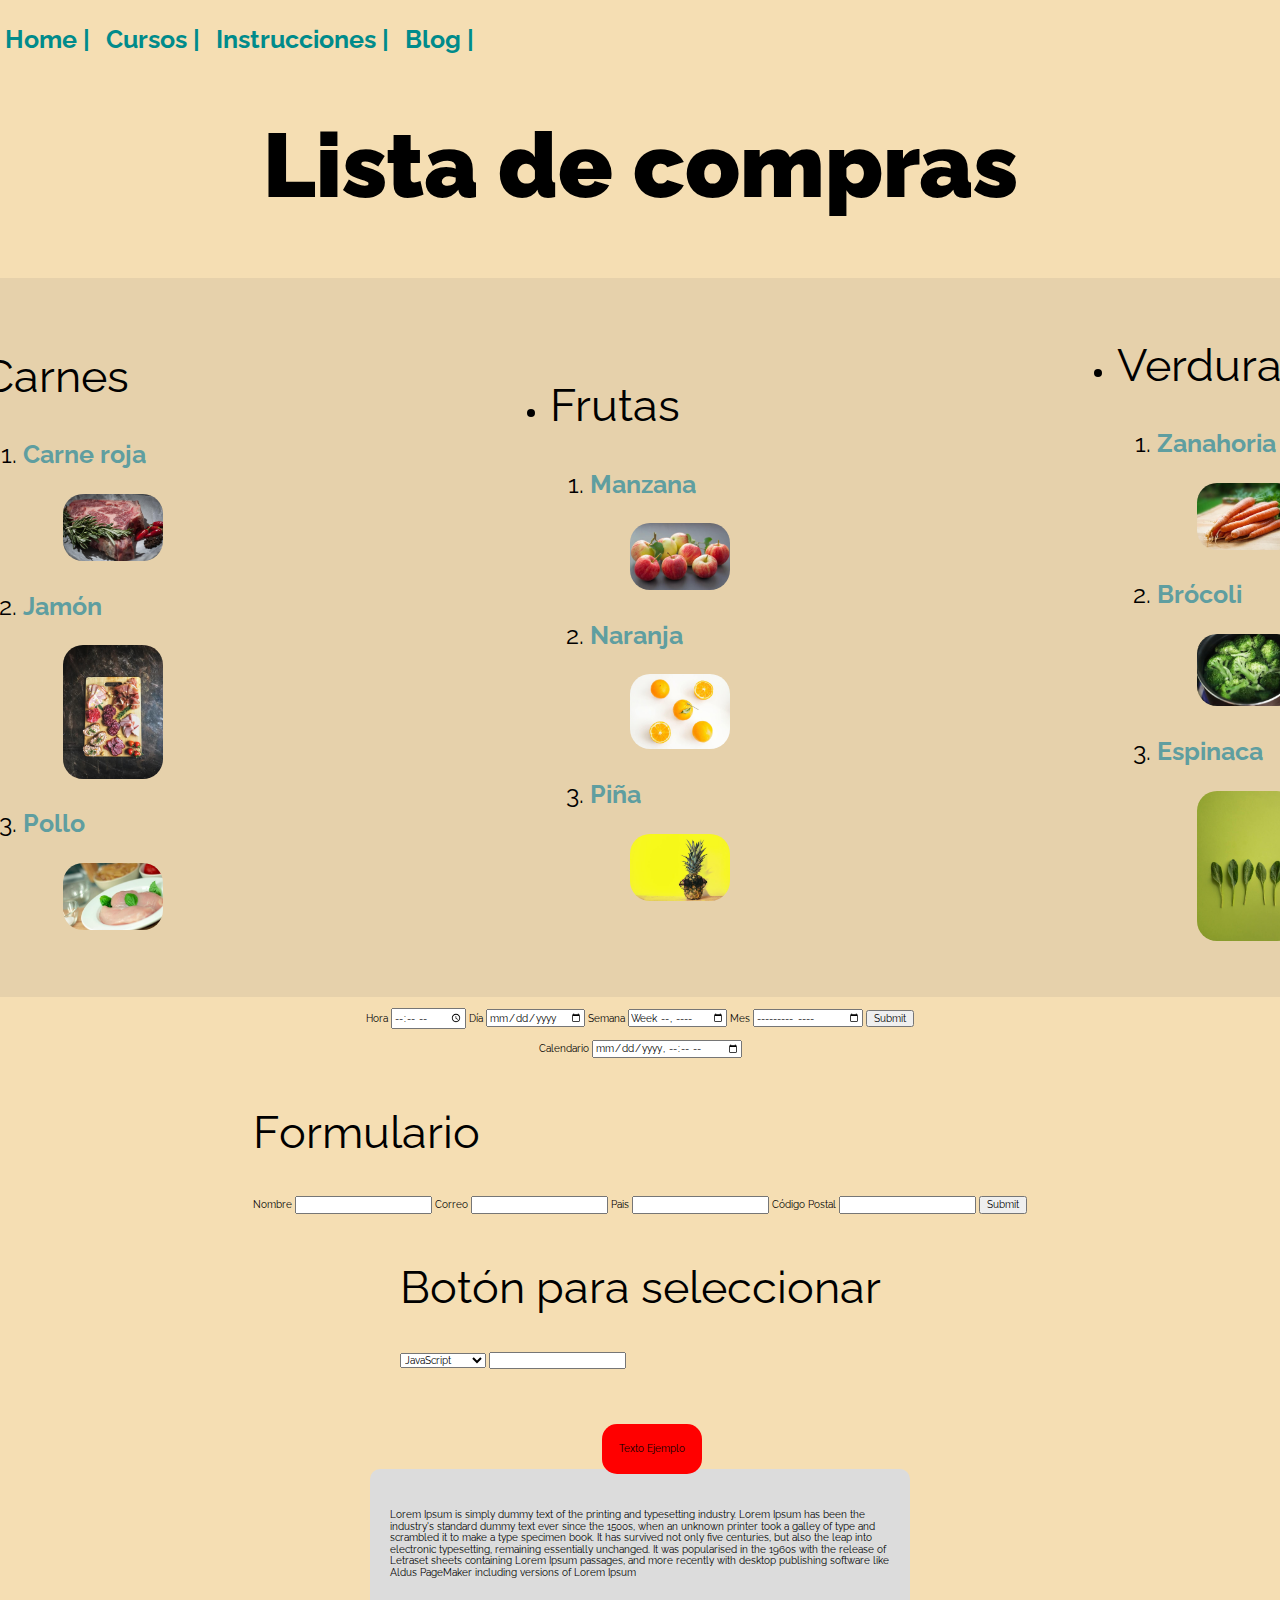
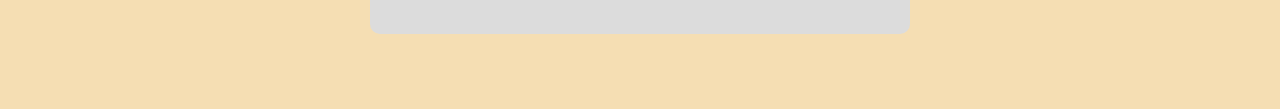
<file: 3. HTML-CursoDefinitivoHTMLAndCSS/index.html>
<!DOCTYPE html>
<html lang="es">

<head>
    <meta charset="UTF-8">
    <meta http-equiv="X-UA-Compatible" content="IE=edge">
    <meta name="viewport" content="width=device-width, initial-scale=1.0">
    <title>Document</title>
    <link rel="stylesheet" href="./css/normalize.css">
    <link rel="stylesheet" href="./css/mainCSS.css">
</head>

<body>
    <header>
        <nav>
            <ul class="main-nav">
                <li class="main-nav_item">
                    <a href="#">Home</a>
                </li>
                <li class="main-nav_item">
                    <a href="./layout.html">Cursos</a>
                </li>
                <li class="main-nav_item">
                    <a href="#">Instrucciones</a>
                </li>
                <li class="main-nav_item">
                    <a href="#">Blog</a>
                </li>
            </ul>
        </nav>
        <h1>Lista de compras</h1>
    </header>
    <main>
        <section id="lista_de_compras">
            <ul>
                <li>
                    <h2>Carnes</h2>
                </li>
                <ol>
                    <li>
                        <a target="_blank"
                            href="https://www.google.com/search?q=recetas+con+carne+roja&rlz=1C1CHBF_esMX1049MX1049&oq=recetas+con+carne+roja&aqs=chrome.0.0i512l10.4280j0j7&sourceid=chrome&ie=UTF-8">Carne
                            roja
                        </a>
                        <figure>
                            <img src="./assets/images/carneRoja.jpg" alt="" width="75px">
                            <!-- <figcaption>Es una imagen de carne roja para la dieta</figcaption> -->
                            <!-- Esta última etiqueta de <figcaption></figcaption>, sirve para dejar una nota de pie en la imagen -->
                        </figure>
                    </li>
                    <li>
                        <a target="_blank" href="https://www.google.com/search?q=recetas+con+jam%C3%B3n&">Jamón
                        </a>
                        <figure>
                            <img src="./assets/images/jamon.jpg" alt="" width="75px">
                        </figure>
                    </li>
                    <li>
                        <a target="_blank" href="https://www.google.com/search?q=recetas+con+pollo">Pollo
                        </a>
                        <figure>
                            <img src="./assets/images/pollo.jpg" alt="" width="75px">
                        </figure>
                    </li>
                </ol>
            </ul>
            <ul>
                <li>
                    <h2>Frutas</h2>
                </li>
                <ol>
                    <li>
                        <a target="_blank" href="https://www.google.com/search?q=recetas+con+manzana">Manzana
                        </a>
                        <figure>
                            <img src="./assets/images/manzanas.jpg" alt="" width="75px">
                        </figure>
                    </li>
                    <li>
                        <a target="_blank" href="https://www.google.com/search?q=recetas+con+Naranja">Naranja
                        </a>
                        <figure>
                            <img src="./assets/images/naranja.jpg" alt="" width="75px">
                        </figure>
                    </li>
                    <li>
                        <a target="_blank" href="https://www.google.com/search?q=recetas+con+Pi%C3%B1a">Piña
                        </a>
                        <figure>
                            <img src="./assets/images/pina.jpg" alt="" width="75px">
                        </figure>
                    </li>
                </ol>
            </ul>

            <ul>
                <li>
                    <h2>Verduras</h2>
                </li>
                <ol>
                    <li>
                        <a target="_blank" href="https://www.google.com/search?q=recetas+con+Zanahoria">Zanahoria
                        </a>
                        <figure>
                            <img src="./assets/images/zanahorias.jpg" alt="" width="75px">
                        </figure>
                    </li>
                    <li>
                        <a target="_blank" href="https://www.google.com/search?q=recetas+con+Br%C3%B3coli">Brócoli
                        </a>
                        <figure>
                            <img src="./assets/images/brocoli.jpg" alt="" width="75px">
                        </figure>
                    </li>
                    <li>
                        <a target="_blank" href="https://www.google.com/search?q=recetas+con+Espinaca">Espinaca
                        </a>
                        <figure>
                            <img src="./assets/images/espinacas.jpg" alt="" width="75px">
                        </figure>
                        <figcaption></figcaption>
                    </li>
                </ol>
            </ul>
        </section>
        <br>
        <section>
            <form action="">
                <label for="hora">
                    <span>Hora</span>
                    <input type="time" id="hora" name="hora">
                </label>
                <label for="dia">
                    <span>Día</span>
                    <input type="date" id="dia" name="dia">
                </label>
                <label for="semana">
                    <span>Semana</span>
                    <input type="week" id="semana" name="semana">
                </label>
                <label for="mes">
                    <span>Mes</span>
                    <input type="month" id="mes" name="mes">
                </label>
                <input type="submit">
            </form>
        </section>
        <br>
        <section>
            <form action="">
                <label for="calendario">
                    <span>Calendario</span>
                    <input type="datetime-local" id="calendario" name="calendario">
                </label>
            </form>
        </section>
        <br>
        <section>
            <h2>Formulario</h2>
            <!-- nombre, correo, país y CP -->
            <form action="">
                <label for="nombre">
                    <span>Nombre</span>
                    <input type="text" name="nombre" id="nombre" required autocomplete="name">
                </label>
                <label for="correo">
                    <span>Correo</span>
                    <input type="email" name="correo" id="correo" required autocomplete="email">
                </label>
                <label for="pais">
                    <span>Pais</span>
                    <input type="text" name="pais" id="pais" required autocomplete="country-name">
                </label>
                <label for="cp">
                    <span>Código Postal</span>
                    <input type="number" name="cp" id="cp" required autocomplete="postal-code">
                </label>
                <input type="submit">
            </form>
        </section>
        <br>
        <section>
            <h2>Botón para seleccionar</h2>
            <select name="cursos" id="">
                <option value="JavaScript">JavaScript</option>
                <option value="HTML5">HTML5</option>
                <option value="CSS3">CSS3</option>
                <option value="Web Standar">Web Standars</option>
            </select>
            <input list="cursos">
            <datalist id="cursos">
                <option value="JavaScript"></option>
                <option value="HTML5"></option>
                <option value="CSS3"></option>
                <option value="Web Standar"></option>
            </datalist>
        </section>
        <div class="reto37">
            <div class="red_box">
                <p>Texto Ejemplo</p>
            </div>
            <section class="gray_box">
                Lorem Ipsum is simply dummy text of the printing and typesetting industry. Lorem Ipsum has been the
                industry's standard dummy text ever since the 1500s, when an unknown printer took a galley of type and
                scrambled it to make a type specimen book. It has survived not only five centuries, but also the leap
                into electronic typesetting, remaining essentially unchanged. It was popularised in the 1960s with the
                release of Letraset sheets containing Lorem Ipsum passages, and more recently with desktop publishing
                software like Aldus PageMaker including versions of Lorem Ipsum
            </section>
        <div/>
    </main>
</body>

</html>
</file>
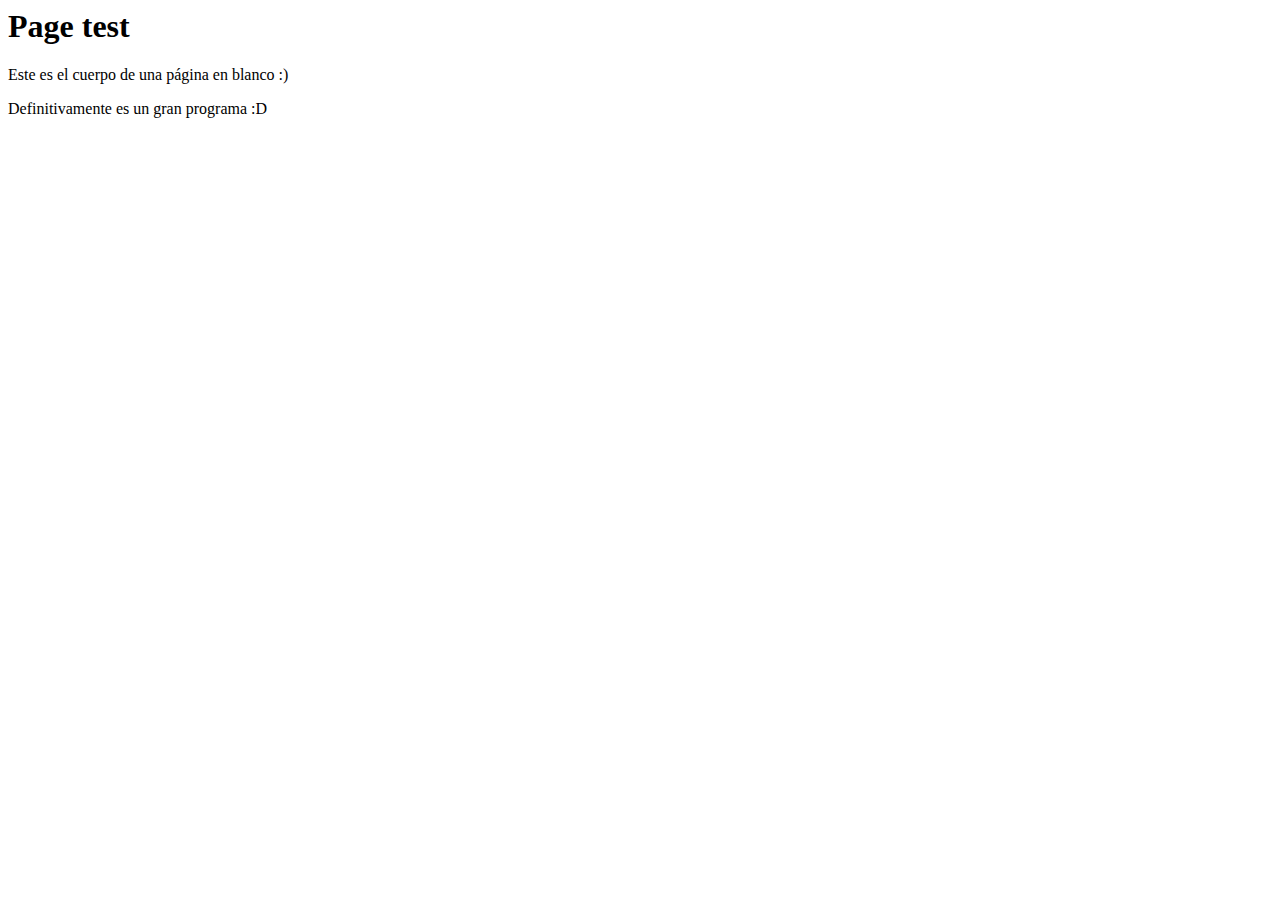
<file: 1. HTML-piedra_papel_tijera/pagina.html>
<html>
	<head>
		<meta charset="utf-8" />
		<title>First page</title>
		<script>
			//Podemos hacer esto, pero no es correcto
			let mombre=""
			nombre=prompt("¿Cuál es tu nombre?")
			alert("Bienvenido "+nombre)
		</script>
	</head>
	<body>
		<h1>Page test</h1>
		<p>
			Este es el cuerpo de una página en blanco :)
		</p>
		<p>
			Definitivamente es un gran programa :D
		</p>
	</body>
</html>
</file>
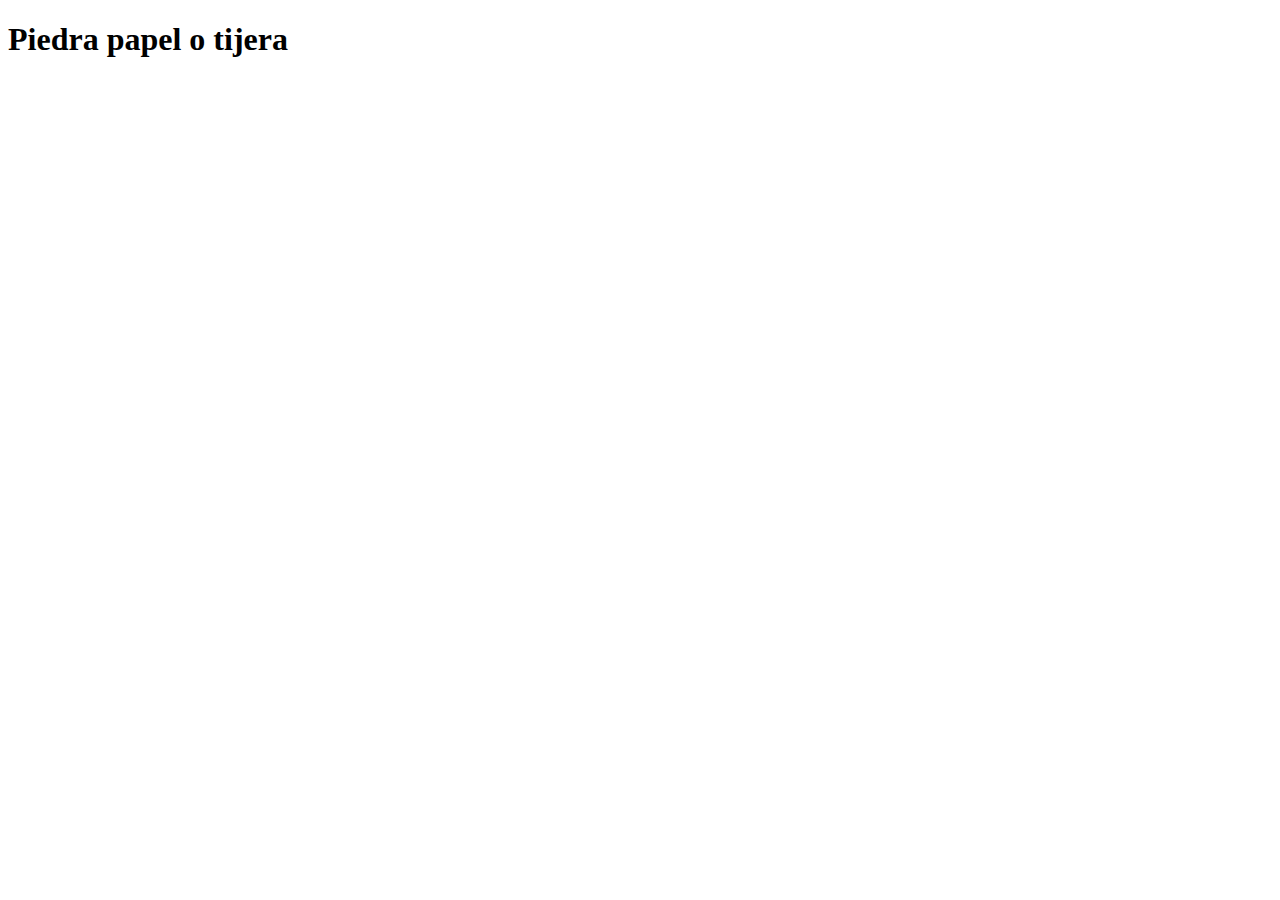
<file: 1. HTML-piedra_papel_tijera/PiedraPapelTijera.html>
<!DOCTYPE html>
<html lang="en">
<head>
    <meta charset="UTF-8">
    <meta http-equiv="X-UA-Compatible" content="IE=edge">
    <meta name="viewport" content="width=device-width, initial-scale=1.0">
    <title>PPT juego</title>
    <script src="js/codigo.js"></script>
</head>
<body>
    <h1>
        Piedra papel o tijera
    </h1>
</body>
</html>
</file>
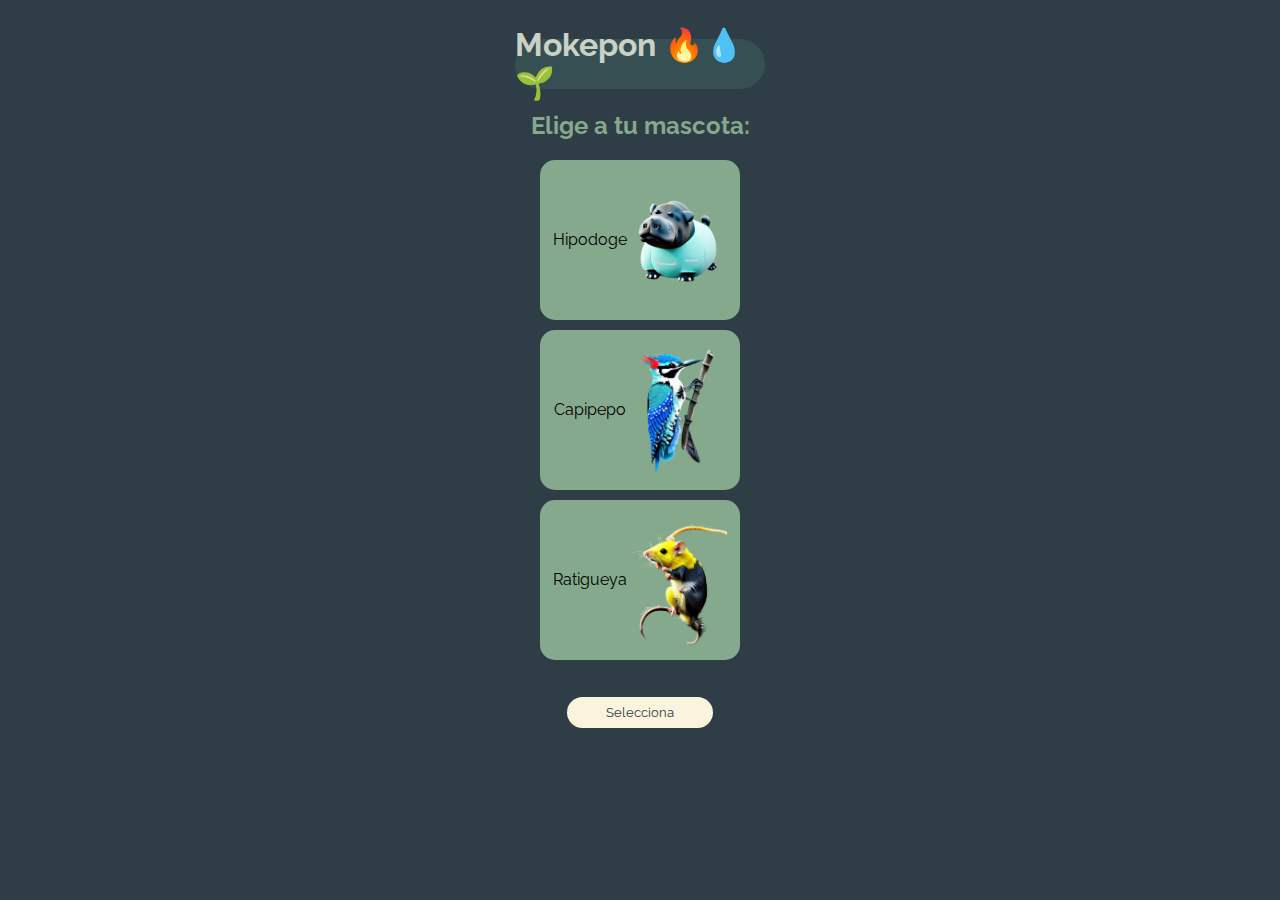
<file: 2. HTML-mokepon/mokepon.html>
<!DOCTYPE html>
<html lang="en">

<head>
    <meta charset="UTF-8">
    <meta http-equiv="X-UA-Compatible" content="IE=edge">
    <meta name="viewport" content="width=device-width, initial-scale=1.0">
    <title>Mokepon!</title>
    <link rel="stylesheet" href="./css/styles.css">
</head>
<body>
    <section id="seleccionar-mascota">
        <h1 class="titulo">Mokepon 🔥💧🌱</h1>        
        <h2 class="subtitulo">Elige a tu mascota: </h2>
        <div id="contenedor-tarjetas" class="seleccionar-opciones">
            
        </div>
        <button id="boton-mascota">
            Selecciona
        </button>
    </section>
    <section id="seleccionar-ataque">
        <h1 class="titulo">Mokepon 🔥💧🌱</h1>

        <h2 class="subtitulo">Elige tu ataque: </h2>
        <div id="contenedorAtaques" class="skillSelection">
            
        </div>
        <div id="mensajes">
            <p id="resultado">Mucha suerte 🤠</p>
            <section id="reiniciar">
                <button type="button" id="boton-reiniciar">
                    Reiniciar partida
                </button>
            </section>
        </div>
        <div class="ataques">
            <div class="ataques-jugador">
                <p id="vidas-jugador">3</p>
                <p id="mascota-jugador"></p>
                <div id="ataquesJugador"></div>
            </div>
            <div class="ataques-enemigo">
                <p id="vidas-enemigo">3</p>
                <p id="mascota-enemigo"></p>
                <div id="ataquesEnemigo"></div>
            </div>
            
            
        </div>
    </section>
    <script src="js/codigo.js"></script>
</body>
</html>
</file>
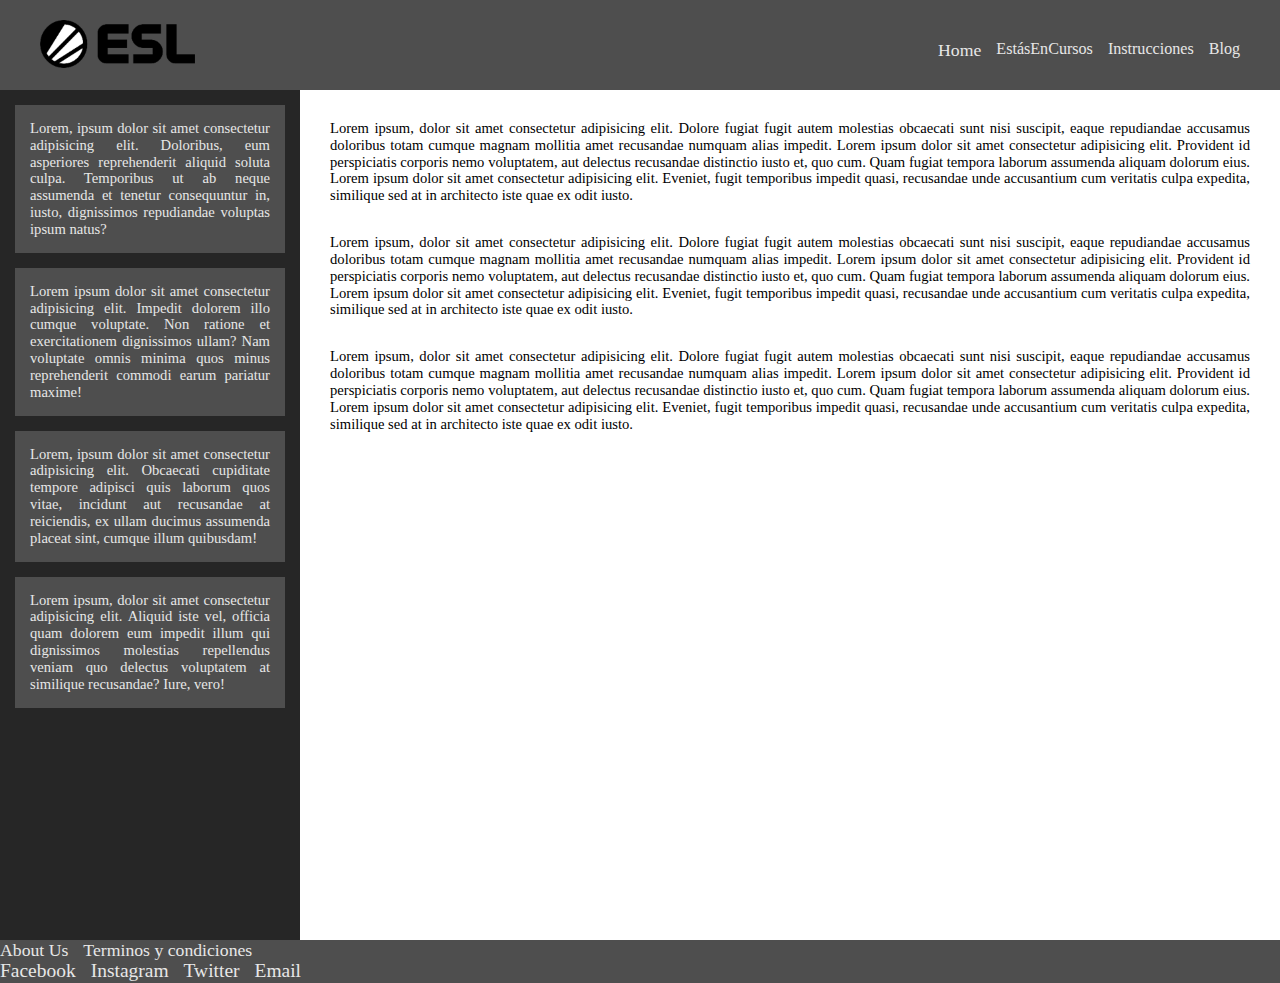
<file: 3. HTML-CursoDefinitivoHTMLAndCSS/layout.html>
<!DOCTYPE html>
<html lang="en">

<head>
    <meta charset="UTF-8">
    <meta http-equiv="X-UA-Compatible" content="IE=edge">
    <meta name="viewport" content="width=device-width, initial-scale=1.0">
    <link rel="stylesheet" href="./css/normalize.css">
    <link rel="stylesheet" href="./css/layout.css">
    <title>Document</title>
</head>

<body>
    <header class="header__body">
        <figure class="header__body-figure">
            <!-- Logo -->
            <img class="header__body-mainImg" src="./assets/images/ESLLogo.png" alt="">
        </figure>
        <nav class="header__body-nav">
            <!-- Navbar -->
            <ul class="header__body-ul">
                <li class="header__body-liHome">
                    <a class="header__body-liHomeButton" href="./index.html">Home</a>
                </li>
                <li class="header__body-liCursos">EstásEnCursos</li>
                <li class="header__body-liInstructores">Instrucciones</li>
                <li class="header__body-liBlog">Blog</li>
            </ul>
        </nav>
    </header>
    <main>
        <aside class="main__asaide-notes">
            <!-- Photos, news, blogpost, etc -->
            <article class="asaide__notes-article">
                <div class="asaide__notes-articleInfo">Lorem, ipsum dolor sit amet consectetur adipisicing elit. Doloribus, eum asperiores reprehenderit
                    aliquid soluta culpa. Temporibus ut ab neque assumenda et tenetur consequuntur in, iusto,
                    dignissimos repudiandae voluptas ipsum natus?</div>
            </article>
            <article class="asaide__notes-article">
                <div class="asaide__notes-articleInfo">Lorem ipsum dolor sit amet consectetur adipisicing elit. Impedit dolorem illo cumque voluptate. Non ratione et exercitationem dignissimos ullam? Nam voluptate omnis minima quos minus reprehenderit commodi earum pariatur maxime!</div>
            </article>
            <article class="asaide__notes-article">
                <div class="asaide__notes-articleInfo">Lorem, ipsum dolor sit amet consectetur adipisicing elit. Obcaecati cupiditate tempore adipisci quis laborum quos vitae, incidunt aut recusandae at reiciendis, ex ullam ducimus assumenda placeat sint, cumque illum quibusdam!</div>
            </article>
            <article class="asaide__notes-article">
                <div class="asaide__notes-articleInfo">Lorem ipsum, dolor sit amet consectetur adipisicing elit. Aliquid iste vel, officia quam dolorem eum impedit illum qui dignissimos molestias repellendus veniam quo delectus voluptatem at similique recusandae? Iure, vero!</div>
            </article>
        </aside>
        <section class="main__section">
            <!-- Main section -->
            <p class="main__section-parrafo">Lorem ipsum, dolor sit amet consectetur adipisicing elit. Dolore fugiat fugit autem molestias obcaecati sunt nisi suscipit, eaque repudiandae accusamus doloribus totam cumque magnam mollitia amet recusandae numquam alias impedit. Lorem ipsum dolor sit amet consectetur adipisicing elit. Provident id perspiciatis corporis nemo voluptatem, aut delectus recusandae distinctio iusto et, quo cum. Quam fugiat tempora laborum assumenda aliquam dolorum eius. Lorem ipsum dolor sit amet consectetur adipisicing elit. Eveniet, fugit temporibus impedit quasi, recusandae unde accusantium cum veritatis culpa expedita, similique sed at in architecto iste quae ex odit iusto.</p>
            <p class="main__section-parrafo">Lorem ipsum, dolor sit amet consectetur adipisicing elit. Dolore fugiat fugit autem molestias obcaecati sunt nisi suscipit, eaque repudiandae accusamus doloribus totam cumque magnam mollitia amet recusandae numquam alias impedit. Lorem ipsum dolor sit amet consectetur adipisicing elit. Provident id perspiciatis corporis nemo voluptatem, aut delectus recusandae distinctio iusto et, quo cum. Quam fugiat tempora laborum assumenda aliquam dolorum eius. Lorem ipsum dolor sit amet consectetur adipisicing elit. Eveniet, fugit temporibus impedit quasi, recusandae unde accusantium cum veritatis culpa expedita, similique sed at in architecto iste quae ex odit iusto.</p>
            <p class="main__section-parrafo">Lorem ipsum, dolor sit amet consectetur adipisicing elit. Dolore fugiat fugit autem molestias obcaecati sunt nisi suscipit, eaque repudiandae accusamus doloribus totam cumque magnam mollitia amet recusandae numquam alias impedit. Lorem ipsum dolor sit amet consectetur adipisicing elit. Provident id perspiciatis corporis nemo voluptatem, aut delectus recusandae distinctio iusto et, quo cum. Quam fugiat tempora laborum assumenda aliquam dolorum eius. Lorem ipsum dolor sit amet consectetur adipisicing elit. Eveniet, fugit temporibus impedit quasi, recusandae unde accusantium cum veritatis culpa expedita, similique sed at in architecto iste quae ex odit iusto.</p>
        </section>
        <footer class="main__footer">
            <section class="footer__section-info">
                <!-- Basic Info -->
                <ul class="footer__body-ul">
                    <li class="footer__body-aboutUs">
                        About Us
                    </li>
                    <li class="footer__body-TAndC">
                        Terminos y condiciones
                    </li>
                </ul>
            </section>
            <section class="footer__section-socialMedia">
                <!-- Social media -->
                <ul class="footer__body-ul">
                    <li class="footer__body-FB">
                        <a class="footer-liFBButton" href="#">Facebook</a>
                    </li>
                    <li class="footer__body-IG">
                        <a class="footer-liFBButton" href="#">Instagram</a>
                    </li>
                    <li class="footer__body-TT">
                        <a class="footer-liFBButton" href="#">Twitter</a>
                    </li>
                    <li class="footer__body-email">
                        <a class="footer-liFBButton" href="#">Email</a>
                    </li>
                </ul>
            </section>
        </footer>
    </main>
</body>

</html>
</file>
<file: 3. HTML-CursoDefinitivoHTMLAndCSS/css/mainCSS.css>
@import url('https://fonts.googleapis.com/css2?family=Raleway:wght@200&display=swap');

body{
    background-color: wheat;
    font-family: 'Raleway', sans-serif;
}
.main-nav{
    margin-top: 2.5rem;
    list-style: none;
    padding-left: 0;
    /* background-color: antiquewhite; */
}
.main-nav_item{
    color: red;
    display: inline-block
}
.main-nav_item a{
    color:darkcyan;
    padding: 0.5rem;
    text-decoration: none;
}
.main-nav_item a:hover{
    color: burlywood;
}
.main-nav_item a:active{
    color: red;
}
.main-nav_item a::after{
    content: " | ";
}
h1{
    font-size: 9rem;
    font-weight: 900;
    display: flex;
    justify-content: center;
}
main{
    display: flex;
    flex-direction: column;
    align-items: center;
}
#lista_de_compras{
    display: flex;
    justify-content: space-around;
    background-color: rgb(230, 209, 171);
    border-radius: 25px;
    width: 170.0rem;
    align-items: center;

}
h2{
    font-size: 4.5rem;
    font-weight: 400;
}
ul{
    font-size: 2.5rem;
}
ul a{
    text-decoration: none;
    font-weight: bold;
    color: cadetblue;
}
figcaption{
    color: darkolivegreen;
}
img{
    width: 10.0rem;
    height: auto;
    border-radius: 20px;
}
.reto37{
    margin-top: 50px;
}
.gray_box{
    padding: 4rem 2rem;
    border-radius: 10px;
    background-color: gainsboro;
    display: inline-block;
    min-width: 25rem;
    max-width: 50rem;
    min-height: 8.5rem;
    margin-bottom: 75px;
}
.red_box{
    background-color: red;
    width: 10rem;
    height: 5rem;
    border-radius: 15px;
    display: flex;
    position: relative;
    align-items: center;
    justify-content: center;
    left: 43%;
    top: 0.5rem;
}
</file>
<file: 2. HTML-mokepon/css/styles.css>
@import url('https://fonts.googleapis.com/css2?family=Raleway:ital,wght@0,100;0,500;1,100&display=swap');
body{
    font-family: 'Raleway', sans-serif;
    padding: 10px;
    background-color: #2f3e46;
}
.titulo {
    /*Para las clases es un .titulo y para ID es #titulo*/
    color: #cad2c5;
    width: 250px;
    height: 50px;
    background-color: #354f52;
    border-radius: 50px;
    display: flex;
    justify-content: center;
    align-items: center;
}

.tarjeta-de-mokepon:hover {
    cursor: pointer;
}

.subtitulo {
    color: #84a98c;
    margin:0px;
    margin-bottom: 10px;
}
#seleccionar-ataque {
    color: white;
    flex-direction: column;
    align-items: center;
}

.boton-de-ataque{
    background-color: #faf3dd;
    border-radius: 50px;
    height: 35px;
    width: 150px;
    border: 2px solid;   
    color: #2f3e46;
    font-family: 'Raleway', sans-serif;
}

.boton-de-ataque:hover{
    background-color: #2f3e46;
    color: #faf3dd;
}

#mensajes {
    color: azure;
}

#seleccionar-mascota {
    display: flex;
    flex-direction: column;
    align-items: center;
}
#seleccionar-opciones, .skillSelection{
    display: flex;
    gap: 10px;
    justify-content: center;
    align-items: center;
    background-color: #354f52;
    border-radius: 10px;
    width: 700px;
    padding: 25px;
    font-family: 'Raleway', sans-serif;
}

.tarjeta-de-mokepon{
    width: 200px;
    height: 160px;
    padding: 10px;
    box-sizing: border-box;
    margin: 10px;
    border-radius: 15px;
    display: flex;
    justify-content: center;
    align-items: center;
    background-color: #84a98c;
}

input{
    display: none;
}

input:checked + label{
    background-color: #cad2c5;
}

.tarjeta-de-mokepon img{
    width: 100px;
}

#boton-mascota{
    background-color: #faf3dd;
    border-radius: 50px;
    height: 35px;
    width: 150px;
    margin-top: 25px;
    border: 2px solid;
    color: #2f3e46;
    font-family: 'Raleway', sans-serif;
}

#boton-reiniciar{
    background-color: #2f3e46;
    border-radius: 50px;
    height: 35px;
    width: 150px;
    border: 2px solid;
    color: #faf3dd;
    font-family: 'Raleway', sans-serif;
}

#boton-reiniciar:hover{
    background-color: #faf3dd;
    color: #2f3e46;
}

#mensajes{
    background-color: #84a98c;
    border-radius: 20px;
    width: 200px;
    padding: 20px;
    margin-top: 20px;
    display: flex;
    align-items: center;
    flex-direction: column;
}

.ataques{
    display: grid;
    grid-template-columns: 150px 150px;
}

.ataques-jugador, .ataques-enemigo{
    display: flex;
    flex-direction: column;
    align-items: center;
}

@media(max-width: 360px){
    #seleccionar-opciones, .skillSelection{
        flex-direction: column;
    }
}
</file>
<file: 3. HTML-CursoDefinitivoHTMLAndCSS/css/layout.css>
*{
    font-size: 110%;
}
.header__body{
    width: 100vw;
    height: 10vh;
    background-color: #4E4E4E;
}
.header__body-mainImg{
    width: 155px;
    display: inline-block;    
    position: absolute;
    top: 2rem;
}
.header__body-figure{
    display: inline-block;
}
.header__body-nav{
    display: inline-block;
    position: absolute;
    right: 1rem;
    top: 2.5rem;
}
.header__body-ul, .header__body-ul > li{
    padding: 0rem;
    list-style-type: none;
    display: flex;
    margin-right: 1.5rem;
    color: #E7E7E7;
}
.header__body-liHomeButton{
    text-decoration: none;
    color: #E7E7E7;
}
.header__body-liHomeButton:hover{
    color: #C3C3C3;
}
.main__asaide-notes{
    width: 30rem;
    min-height: 85rem;
    display: inline-block;
    background-color: #262626;
}
.asaide__notes-article{
    margin: 1.5rem;
    background-color: #4E4E4E;
}
.asaide__notes-articleInfo{
    text-align: justify;
    font-size: 100%;
    color: #E7E7E7;
    padding: 1.5rem;
    border-radius: 25px;
}
.main__section{
    display: inline-block;
    position: absolute;
}
.main__section-parrafo{
    margin: 0%;
    margin: 0rem 3rem;
    margin-top: 3rem;
    text-align: justify;
}
.main__footer{
    width: 100vw;
    max-height: 30vh;
    background-color: #4E4E4E;
}
.footer__section-socialMedia, .footer__section-info{
    display: inline-block;
}
.footer__body-ul{
    margin: 0%;
    padding: 0rem;
    list-style-type: none;
    display: flex;
    margin-right: 1.5rem;
    color: #E7E7E7;
}
.footer__body-ul > li{
    padding: 0rem;
    list-style-type: none;
    display: flex;
    margin-right: 1.5rem;
    color: #E7E7E7;
}
.footer-liFBButton{
    text-decoration: none;
    color: #E7E7E7;
}
.footer__section-info{
    margin-right: 62%;
}
.footer-liFBButton:hover{
    color: #C3C3C3;
}
</file>
